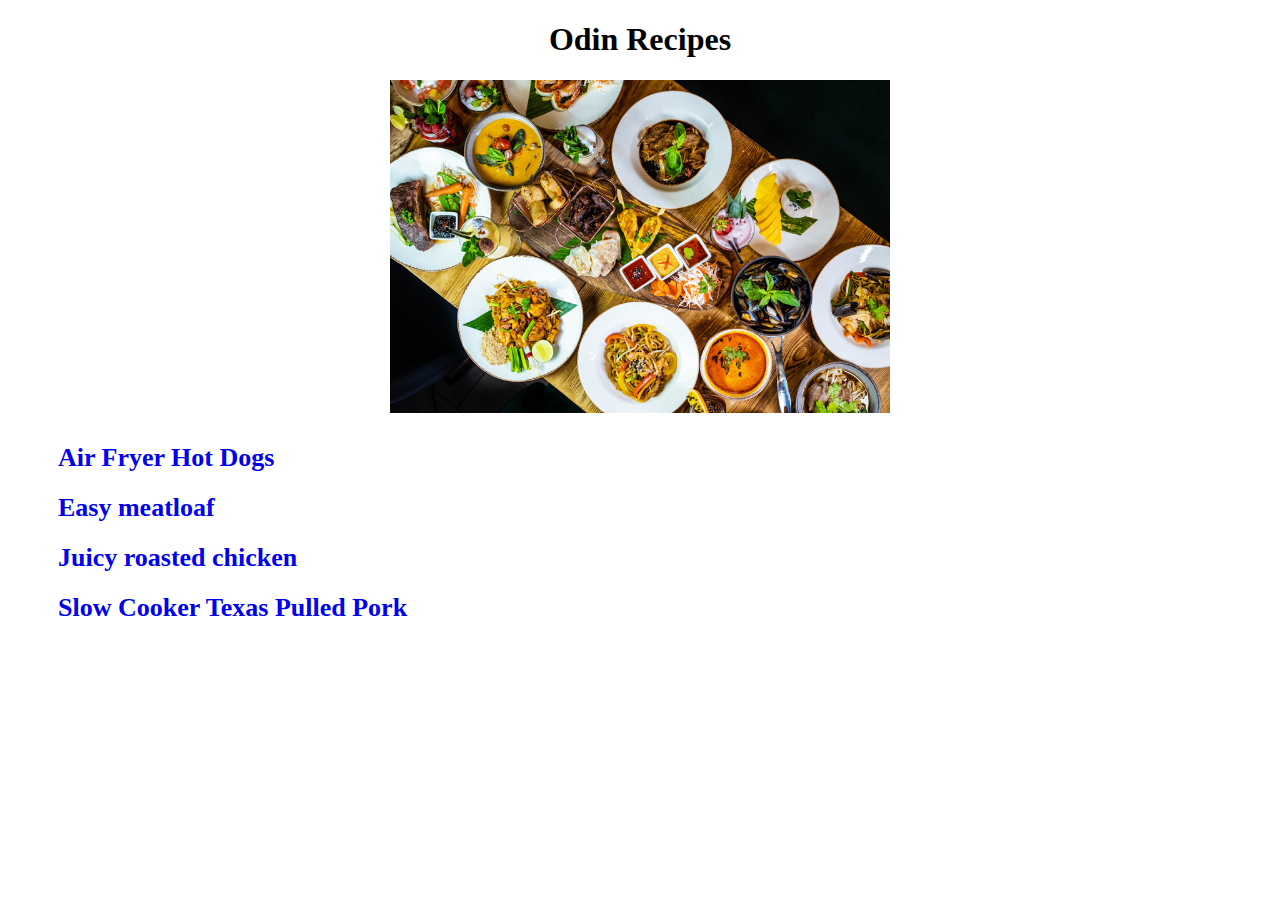
<file: index.html>
<!DOCTYPE html>
<html lang="en">
<head>
    <meta charset="UTF-8">
    <meta http-equiv="X-UA-Compatible" content="IE=edge">
    <meta name="viewport" content="width=device-width, initial-scale=1.0">
    <link rel="Stylesheet" href="./style.css">
    <title>Odin Recipes</title>
</head>
<body>
    <h1>Odin Recipes</h1> 
    <img src="./images/food_main.jpg" alt="Table filled with plates of food">

    <ul>
        <li><a href="./recipes/Air_Fryer_Hot_Dogs.html">Air Fryer Hot Dogs</a></li>
        <li><a href="./recipes/Easy_Meatloaf.html">Easy meatloaf</a></li>
        <li><a href="./recipes/Juicy_Roasted_Chicken.html">Juicy roasted chicken</a></li>
        <li><a href="./recipes/Slow_Cooker_Texas_Pulled_Pork.html">Slow Cooker Texas Pulled Pork</a></li>
    </ul>
</body>
</html>
</file>
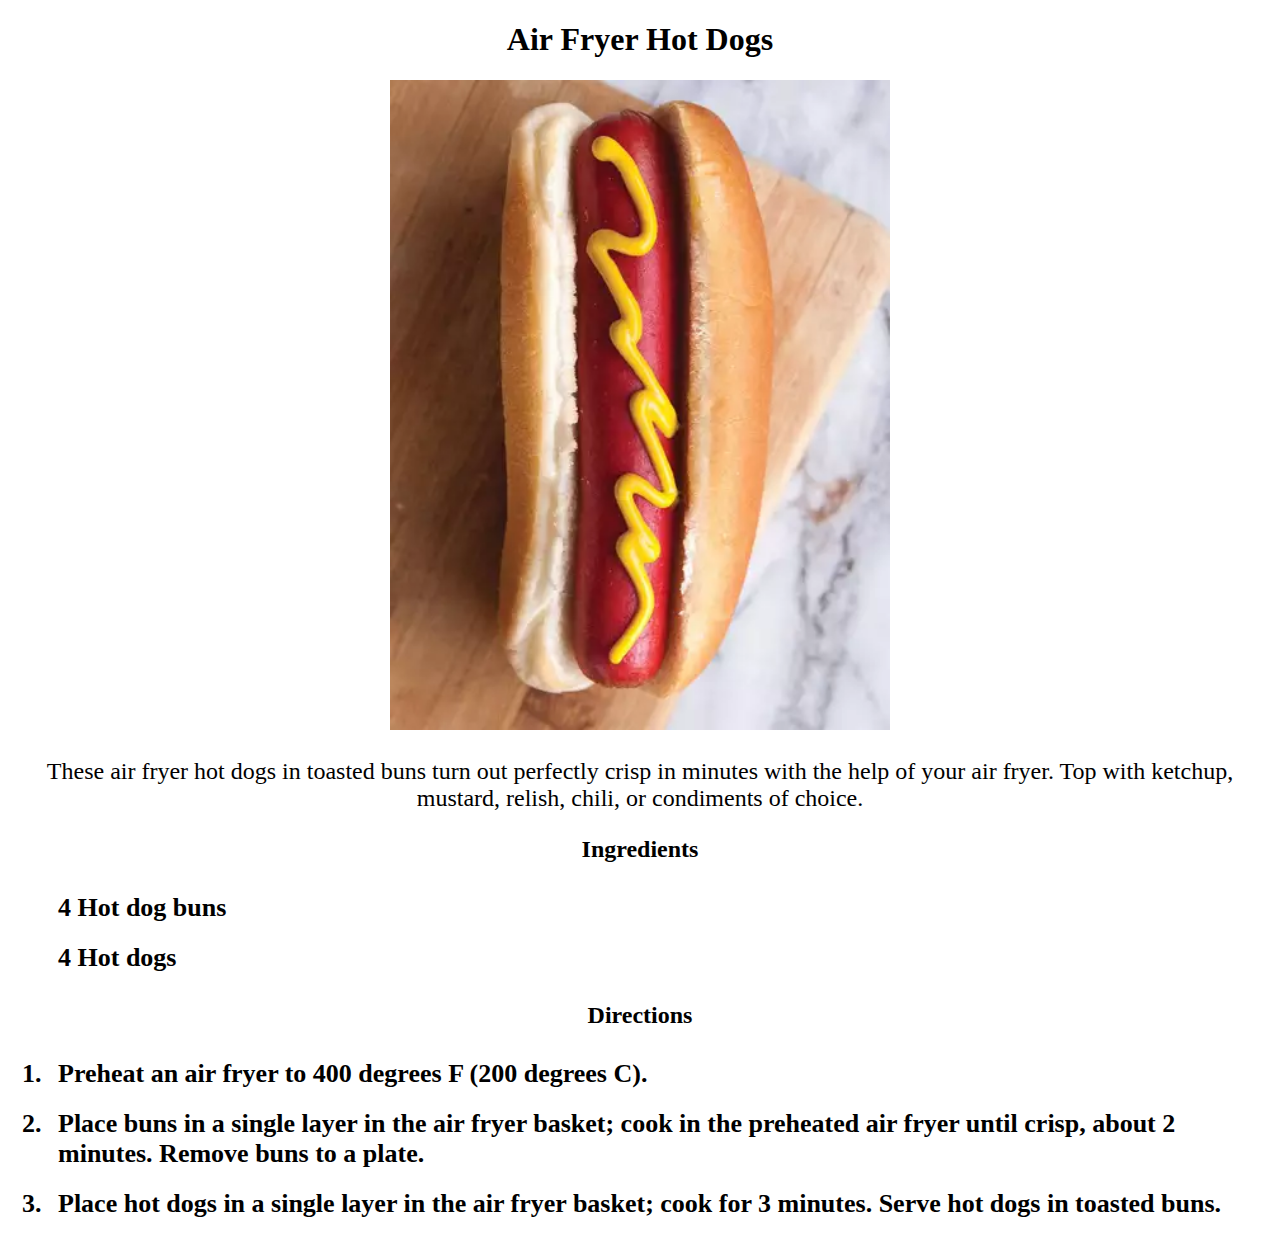
<file: recipes/Air_Fryer_Hot_Dogs.html>
<!DOCTYPE html>
<html lang="en">
<head>
    <meta charset="UTF-8">
    <meta http-equiv="X-UA-Compatible" content="IE=edge">
    <meta name="viewport" content="width=device-width, initial-scale=1.0">
    <link rel="Stylesheet" href="../style.css">
    <title>Air Fryer Hot Dogs</title>
</head>
<body>
    <h1>Air Fryer Hot Dogs</h1>
    <img src="../images/Hotdog.jpg">

    <p>These air fryer hot dogs in toasted buns turn out perfectly crisp in minutes with the help of your air fryer. Top with ketchup, mustard, relish, chili, or condiments of choice.</p>

    <h2>Ingredients</h2>
    <ul>
        <li>4 Hot dog buns</li>
        <li>4 Hot dogs</li>
    </ul>

    <h2>Directions</h2>
    <ol>
        <li>Preheat an air fryer to 400 degrees F (200 degrees C).</li>
        <li>Place buns in a single layer in the air fryer basket; cook in the preheated air fryer until  crisp, about 2 minutes. Remove buns to a plate.</li>
        <li>Place hot dogs in a single layer in the air fryer basket; cook for 3 minutes. Serve hot dogs in toasted buns.</li>
    </ol>
</body>
</html>
</file>
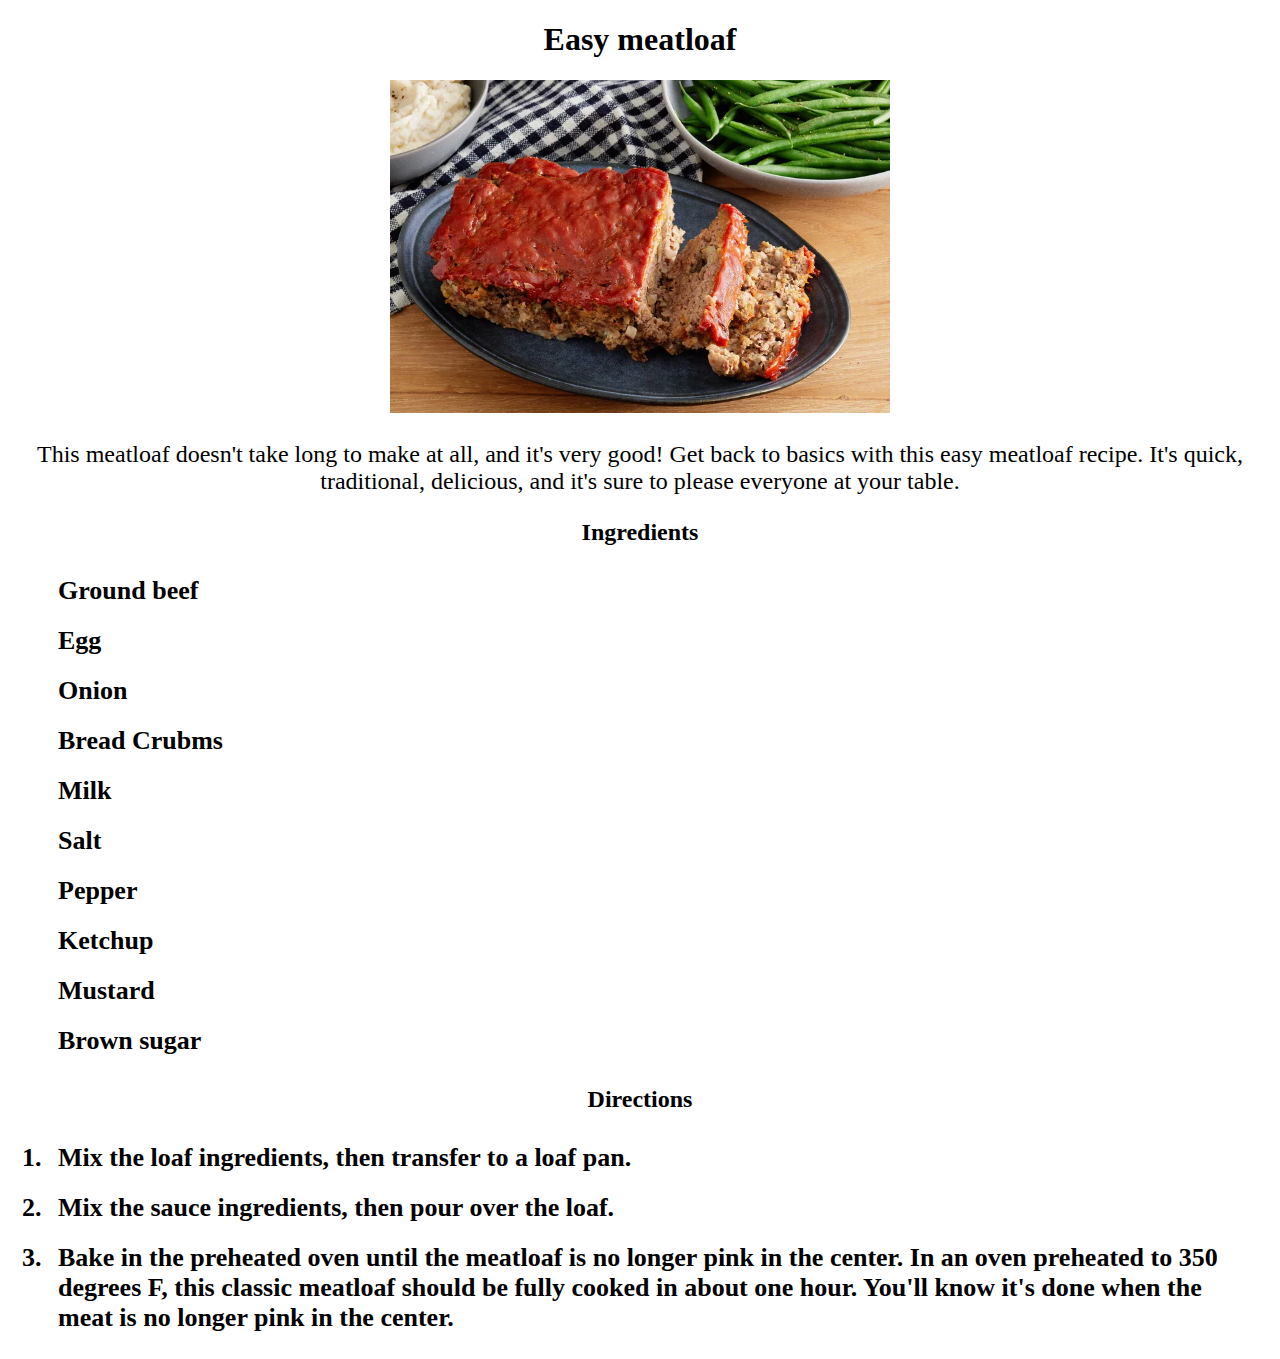
<file: recipes/Easy_Meatloaf.html>
<!DOCTYPE html>
<html lang="en">
<head>
    <meta charset="UTF-8">
    <meta http-equiv="X-UA-Compatible" content="IE=edge">
    <meta name="viewport" content="width=device-width, initial-scale=1.0">
    <link rel="Stylesheet" href="../style.css">
    <title>Easy Meatloaf</title>
</head>
<body>
    <h1>Easy meatloaf</h1>
    <img src="../images/meat_loaf.jpg">

    <p>This meatloaf doesn't take long to make at all, and it's very good! Get back to basics with this easy meatloaf recipe. It's quick, traditional, delicious, and it's sure to please everyone at your table.</p>

    <h2>Ingredients</h2>
    <ul>
        <li>Ground beef</li>
        <li>Egg</li>
        <li>Onion</li>
        <li>Bread Crubms</li>
        <li>Milk</li>
        <li>Salt</li>
        <li>Pepper</li>
        <li>Ketchup</li>
        <li>Mustard</li>
        <li>Brown sugar</li>
    </ul>

    <h2>Directions</h2>
    <ol>
        <li>Mix the loaf ingredients, then transfer to a loaf pan.</li>
        <li>Mix the sauce ingredients, then pour over the loaf.</li>
        <li>Bake in the preheated oven until the meatloaf is no longer pink in the center. In an oven preheated to 350 degrees F, this classic meatloaf should be fully cooked in about one hour. You'll know it's done when the meat is no longer pink in the center.
        </li>
    </ol>
</body>
</html>
</file>
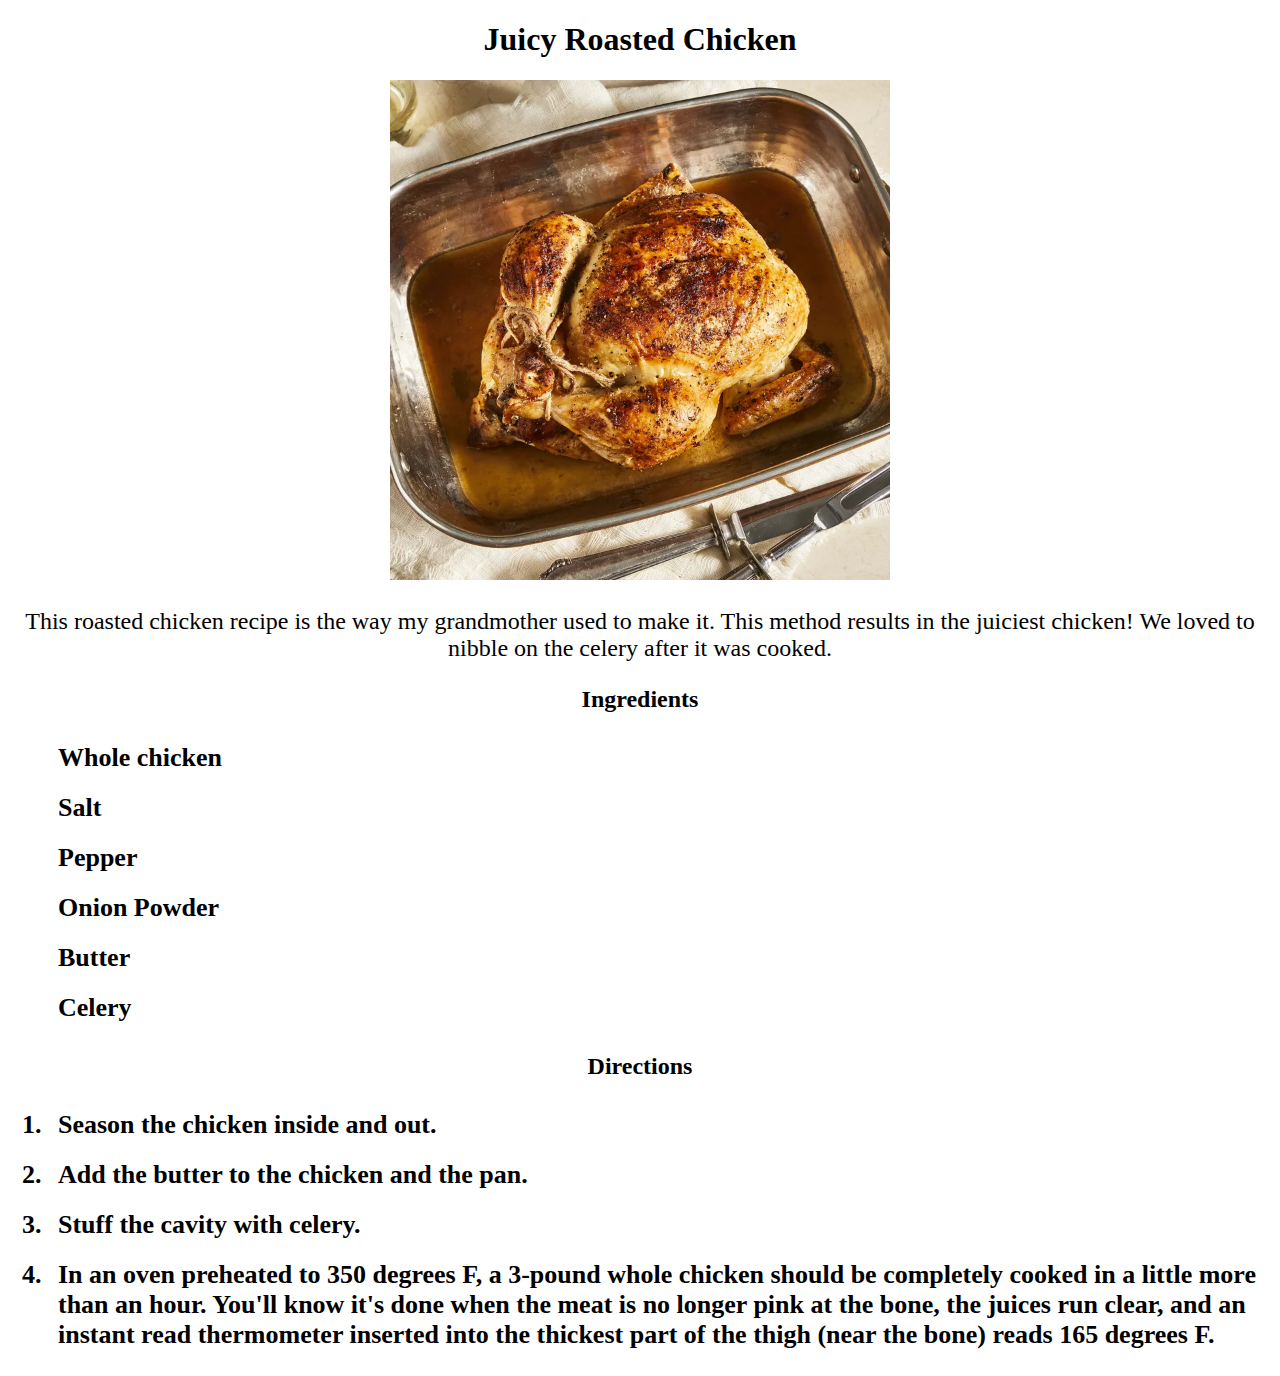
<file: recipes/Juicy_Roasted_Chicken.html>
<!DOCTYPE html>
<html lang="en">
<head>
    <meta charset="UTF-8">
    <meta http-equiv="X-UA-Compatible" content="IE=edge">
    <meta name="viewport" content="width=device-width, initial-scale=1.0">
    <link rel="Stylesheet" href="../style.css">
    <title>Juicy Roasted Chicken</title>
</head>
<body>
    <h1>Juicy Roasted Chicken</h1>
    <img src="../images/Roasted_chicken.jpg">

    <p>This roasted chicken recipe is the way my grandmother used to make it. This method results in the juiciest chicken! We loved to nibble on the celery after it was cooked.</p>

    <h2>Ingredients</h2>
    <ul>
        <li>Whole chicken</li>
        <li>Salt</li>
        <li>Pepper</li>
        <li>Onion Powder</li>
        <li>Butter</li>
        <li>Celery</li>
    </ul>

    <h2>Directions</h2>
    <ol>
        <li>Season the chicken inside and out.</li>
        <li>Add the butter to the chicken and the pan.</li>
        <li>Stuff the cavity with celery.</li>
        <li>In an oven preheated to 350 degrees F, a 3-pound whole chicken should be completely cooked in a little more than an hour. You'll know it's done when the meat is no longer pink at the bone, the juices run clear, and an instant read thermometer inserted into the thickest part of the thigh (near the bone) reads 165 degrees F.</li>
    </ol>
</body>
</html>
</file>
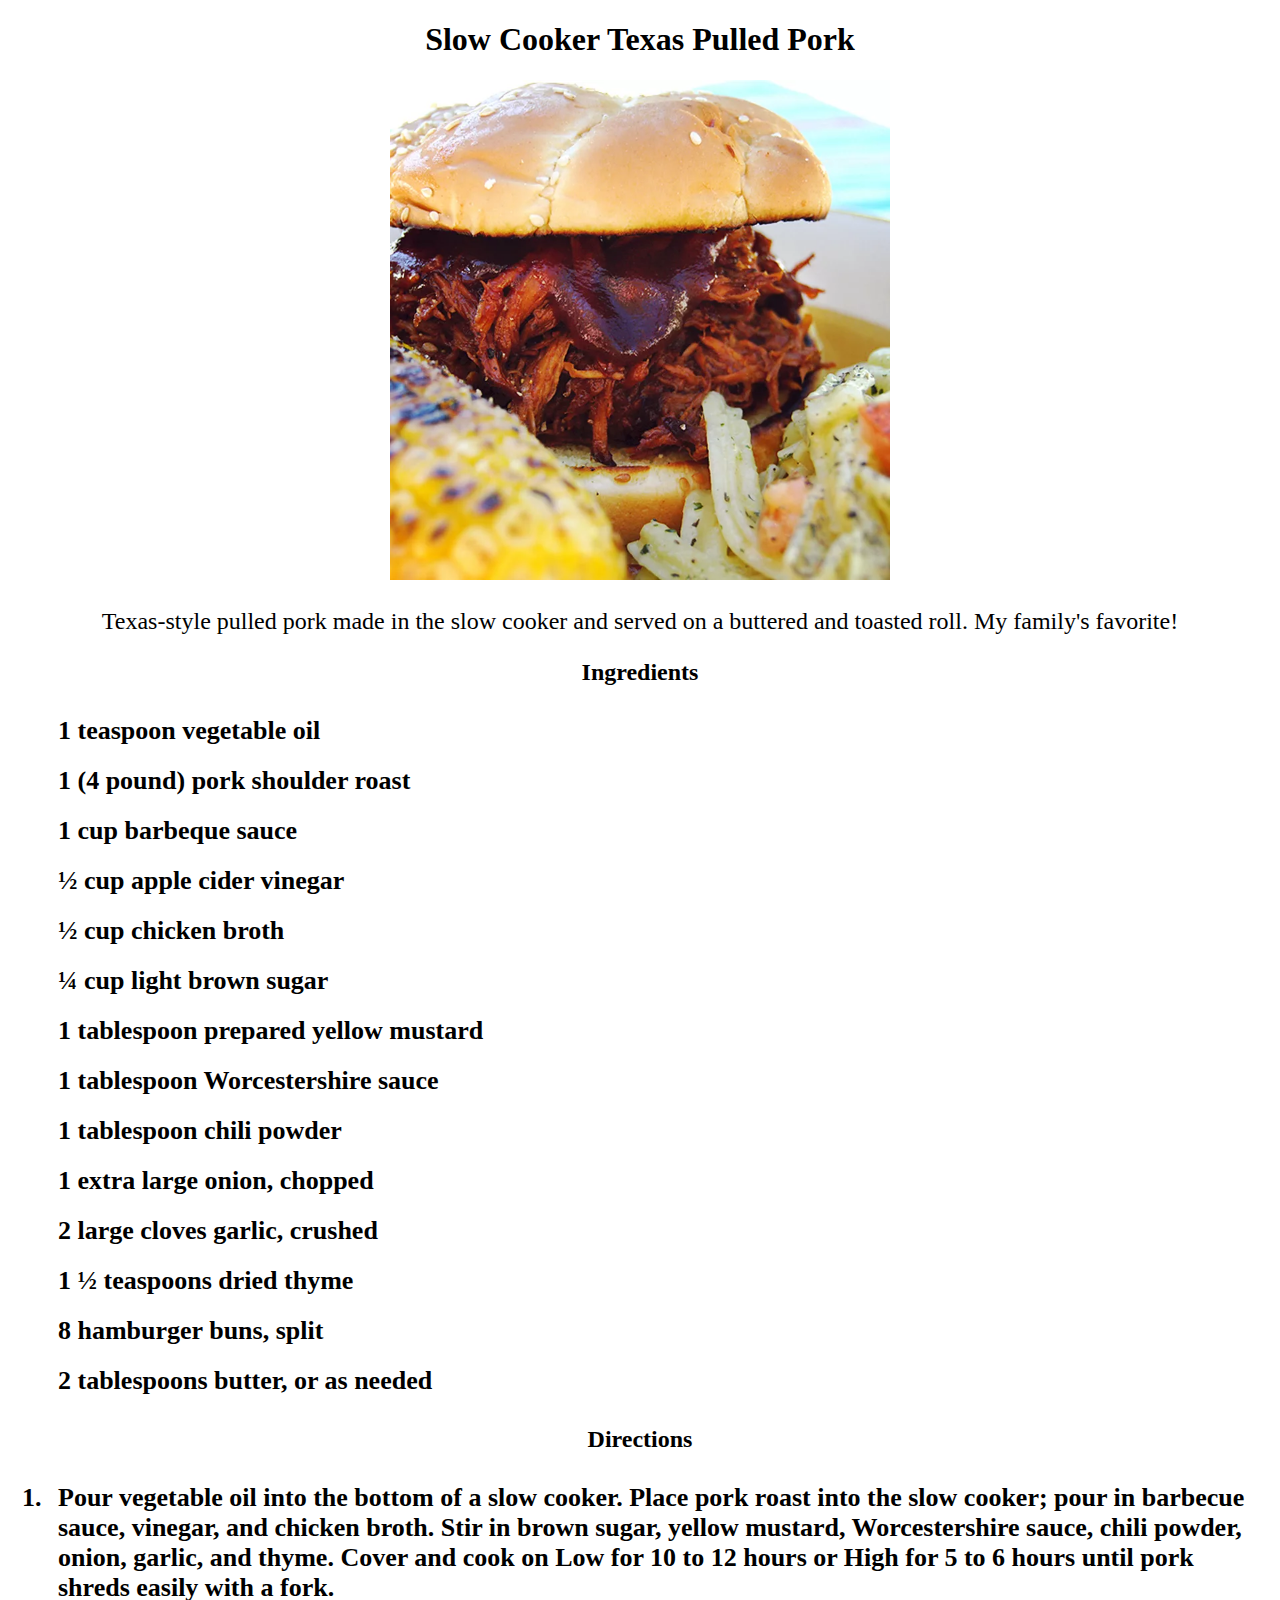
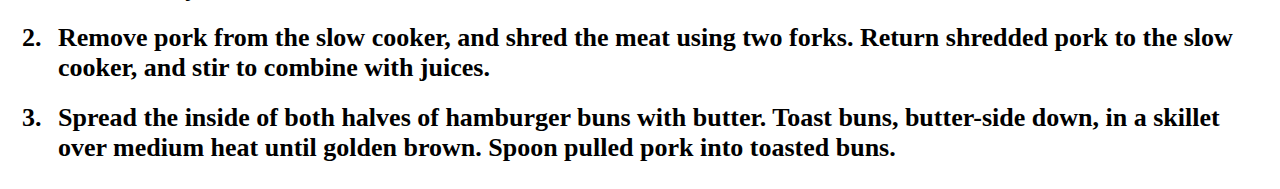
<file: recipes/Slow_Cooker_Texas_Pulled_Pork.html>
<!DOCTYPE html>
<html lang="en">
<head>
    <meta charset="UTF-8">
    <meta http-equiv="X-UA-Compatible" content="IE=edge">
    <meta name="viewport" content="width=device-width, initial-scale=1.0">
    <link rel="Stylesheet" href="../style.css">
    <title>Slow Cooker Texas Pulled Pork</title>
</head>
<body>
    <h1>Slow Cooker Texas Pulled Pork</h1>
    <img src="../images/pulled_pork.jpg">

    <p>Texas-style pulled pork made in the slow cooker and served on a buttered and toasted roll. My family's favorite!</p>

    <h2>Ingredients</h2>
    <ul>
        <li>1 teaspoon vegetable oil</li>
        <li>1 (4 pound) pork shoulder roast</li>
        <li>1 cup barbeque sauce</li>
        <li>½ cup apple cider vinegar</li>
        <li>½ cup chicken broth</li>
        <li>¼ cup light brown sugar</li>
        <li>1 tablespoon prepared yellow mustard</li>
        <li>1 tablespoon Worcestershire sauce</li>
        <li>1 tablespoon chili powder</li>
        <li>1 extra large onion, chopped</li>
        <li>2 large cloves garlic, crushed</li>
        <li>1 ½ teaspoons dried thyme</li>
        <li>8 hamburger buns, split</li>
        <li>2 tablespoons butter, or as needed</li>
    </ul>

    <h2>Directions</h2>
    <ol>
        <li>Pour vegetable oil into the bottom of a slow cooker. Place pork roast into the slow cooker; pour in barbecue sauce, vinegar, and chicken broth. Stir in brown sugar, yellow mustard, Worcestershire sauce, chili powder, onion, garlic, and thyme. Cover and cook on Low for 10 to 12 hours or High for 5 to 6 hours until pork shreds easily with a fork.</li>
        <li>Remove pork from the slow cooker, and shred the meat using two forks. Return shredded pork to the slow cooker, and stir to combine with juices.</li>
        <li>Spread the inside of both halves of hamburger buns with butter. Toast buns, butter-side down, in a skillet over medium heat until golden brown. Spoon pulled pork into toasted buns.</li>
    </ol>
</body>
</html>
</file>
<file: style.css>
body
{
    text-align: center;
}
img
{
    width: 500px;
    height: auto;

}
ul
{
    list-style: none;
}
ol
{
    text-align: left;
}
li
{
    padding: 10px;
    font-size: 26px;
    font-weight: bold;
    text-align: left;
}
a
{
    text-decoration: none;
}
a:hover
{
    font-size: 28px;
}
p
{
    font-size: 24px;
}
</file>
